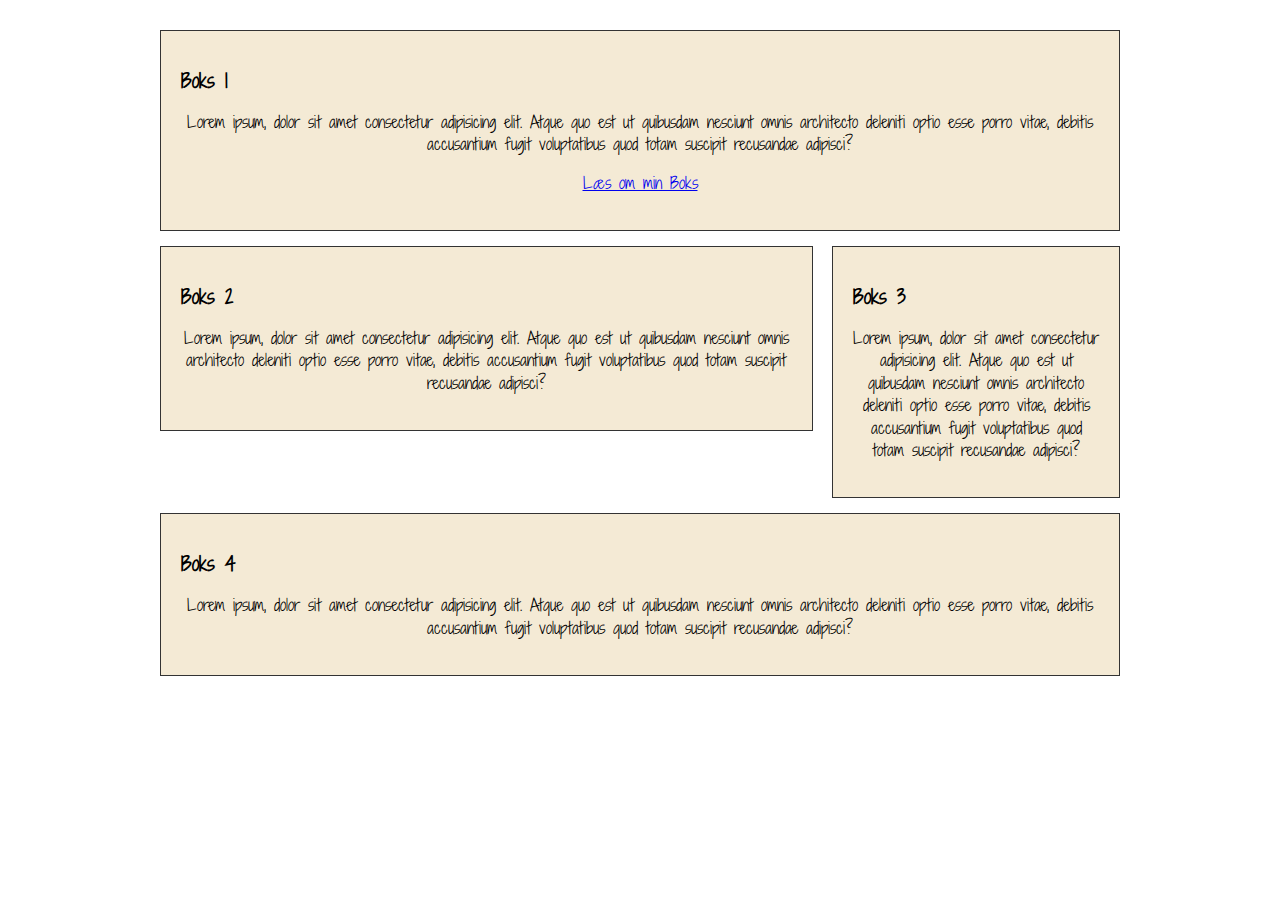
<file: index.html>
<!DOCTYPE html>
<html lang="en">
  <head>
    <meta charset="UTF-8" />
    <meta name="viewport" content="width=device-width, initial-scale=1.0" />
    <link rel="stylesheet" href="style.css" />
    <title>Float</title>
  </head>
  <body>
    <div class="container">
      <div id="box-1" class="box">
        <h3>Boks 1</h3>
        <p>
          Lorem ipsum, dolor sit amet consectetur adipisicing elit. Atque quo
          est ut quibusdam nesciunt omnis architecto deleniti optio esse porro
          vitae, debitis accusantium fugit voluptatibus quod totam suscipit
          recusandae adipisci?
          <div class="link-box">
          <a href="#" id="">Læs om min Boks</a>
          </div>
        </p>
      </div>
      <div id="box-2" class="box">
        <h3>Boks 2</h3>
        <p>
          Lorem ipsum, dolor sit amet consectetur adipisicing elit. Atque quo
          est ut quibusdam nesciunt omnis architecto deleniti optio esse porro
          vitae, debitis accusantium fugit voluptatibus quod totam suscipit
          recusandae adipisci?
        </p>
      </div>
      <div id="box-3" class="box">
        <h3>Boks 3</h3>
        <p>
          Lorem ipsum, dolor sit amet consectetur adipisicing elit. Atque quo
          est ut quibusdam nesciunt omnis architecto deleniti optio esse porro
          vitae, debitis accusantium fugit voluptatibus quod totam suscipit
          recusandae adipisci?
        </p>
      </div>
      <div class="clr"></div>
      <div id="box-4" class="box">
        <h3>Boks 4</h3>
        <p>
          Lorem ipsum, dolor sit amet consectetur adipisicing elit. Atque quo
          est ut quibusdam nesciunt omnis architecto deleniti optio esse porro
          vitae, debitis accusantium fugit voluptatibus quod totam suscipit
          recusandae adipisci?
        </p>
      </div>
    </div>
  </body>
</html>
</file>
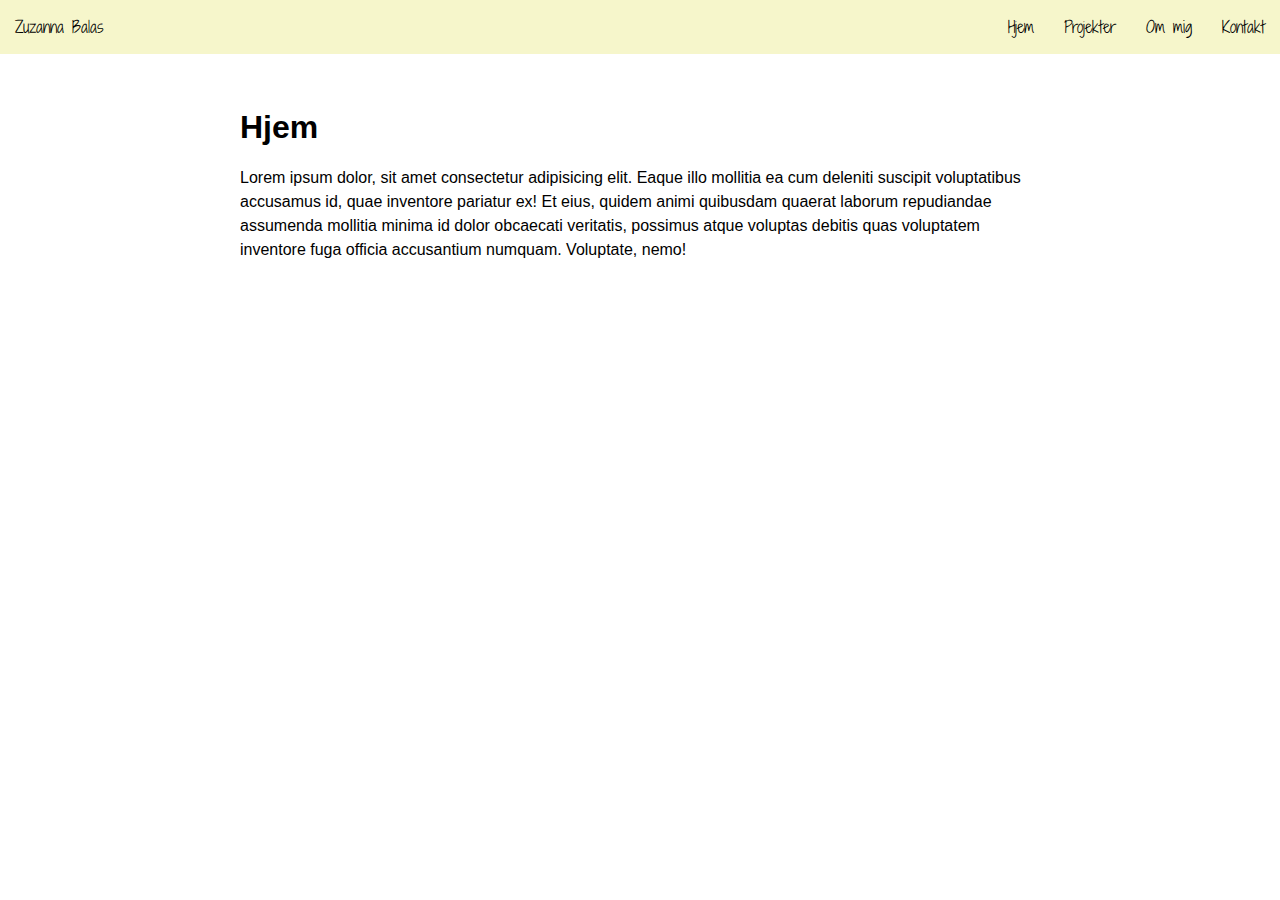
<file: hjem.html>
<!DOCTYPE html>
<html lang="en">
  <head>
    <meta charset="UTF-8" />
    <meta name="viewport" content="width=device-width, initial-scale=1.0" />
    <title>Portfolie</title>
    <!-- ref til mit eget stylesheet -->
    <link rel="stylesheet" href="stylesheet.css" />
    <!-- ref til FontAwesomes stylesheet (så jeg kan bruge deres ikoner) -->
    <link
      rel="stylesheet"
      href="https://cdnjs.cloudflare.com/ajax/libs/font-awesome/4.7.0/css/font-awesome.min.css"
    />
    <style>
      @import url("https://fonts.googleapis.com/css2?family=Ms+Madi&family=Shadows+Into+Light+Two&display=swap");
    </style>
  </head>
  <body>
    <header>
      <div class="logo">
        <a href="#">Zuzanna Balas</a>
      </div>
      <div class="topnav" id="myTopnav">
        <a href="hjem.html">Hjem</a>
        <a href="projekter.html">Projekter</a>
        <a href="om-mig.html">Om mig</a>
        <a href="kontakt.html">Kontakt</a>
        <a href="javascript:void(0);" class="icon" onclick="myFunction()">
          <i class="fa fa-bars"></i>
        </a>
      </div>
    </header>
    <div class="container">
      <article>
        <h1>Hjem</h1>
        <p>
          Lorem ipsum dolor, sit amet consectetur adipisicing elit. Eaque illo
          mollitia ea cum deleniti suscipit voluptatibus accusamus id, quae
          inventore pariatur ex! Et eius, quidem animi quibusdam quaerat laborum
          repudiandae assumenda mollitia minima id dolor obcaecati veritatis,
          possimus atque voluptas debitis quas voluptatem inventore fuga officia
          accusantium numquam. Voluptate, nemo!
        </p>
      </article>
    </div>
    <!-- javascript lånt fra W3Schools -->
    <script>
      function myFunction() {
        var x = document.getElementById("myTopnav");
        if (x.className === "topnav") {
          x.className += " responsive";
        } else {
          x.className = "topnav";
        }
      }
    </script>
  </body>
</html>
</file>
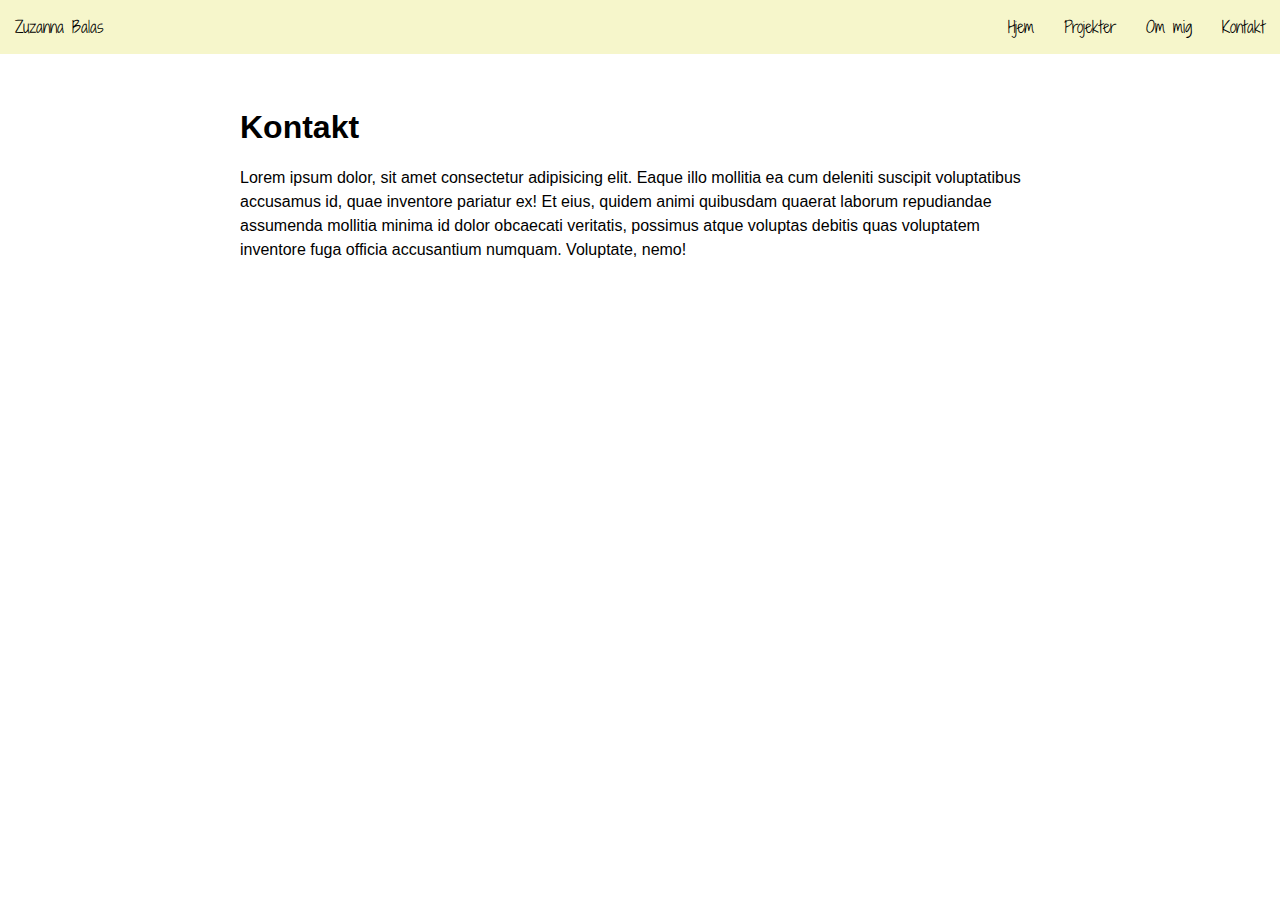
<file: kontakt.html>
<!DOCTYPE html>
<html lang="en">
  <head>
    <meta charset="UTF-8" />
    <meta name="viewport" content="width=device-width, initial-scale=1.0" />
    <title>Portfolie</title>
    <!-- ref til mit eget stylesheet -->
    <link rel="stylesheet" href="stylesheet.css" />
    <!-- ref til FontAwesomes stylesheet (så jeg kan bruge deres ikoner) -->
    <link
      rel="stylesheet"
      href="https://cdnjs.cloudflare.com/ajax/libs/font-awesome/4.7.0/css/font-awesome.min.css"
    />
    <style>
      @import url("https://fonts.googleapis.com/css2?family=Ms+Madi&family=Shadows+Into+Light+Two&display=swap");
    </style>
  </head>
  <body>
    <header>
      <div class="logo">
        <a href="index.html">Zuzanna Balas</a>
      </div>
      <div class="topnav" id="myTopnav">
        <a href="hjem.html">Hjem</a>
        <a href="projekter.html">Projekter</a>
        <a href="om-mig.html">Om mig</a>
        <a href="kontakt.html">Kontakt</a>
        <a href="javascript:void(0);" class="icon" onclick="myFunction()">
          <i class="fa fa-bars"></i>
        </a>
      </div>
    </header>
    <div class="container">
      <article>
        <h1>Kontakt</h1>
        <p>
          Lorem ipsum dolor, sit amet consectetur adipisicing elit. Eaque illo
          mollitia ea cum deleniti suscipit voluptatibus accusamus id, quae
          inventore pariatur ex! Et eius, quidem animi quibusdam quaerat laborum
          repudiandae assumenda mollitia minima id dolor obcaecati veritatis,
          possimus atque voluptas debitis quas voluptatem inventore fuga officia
          accusantium numquam. Voluptate, nemo!
        </p>
      </article>
    </div>
    <!-- javascript lånt fra W3Schools -->
    <script>
      function myFunction() {
        var x = document.getElementById("myTopnav");
        if (x.className === "topnav") {
          x.className += " responsive";
        } else {
          x.className = "topnav";
        }
      }
    </script>
  </body>
</html>
</file>
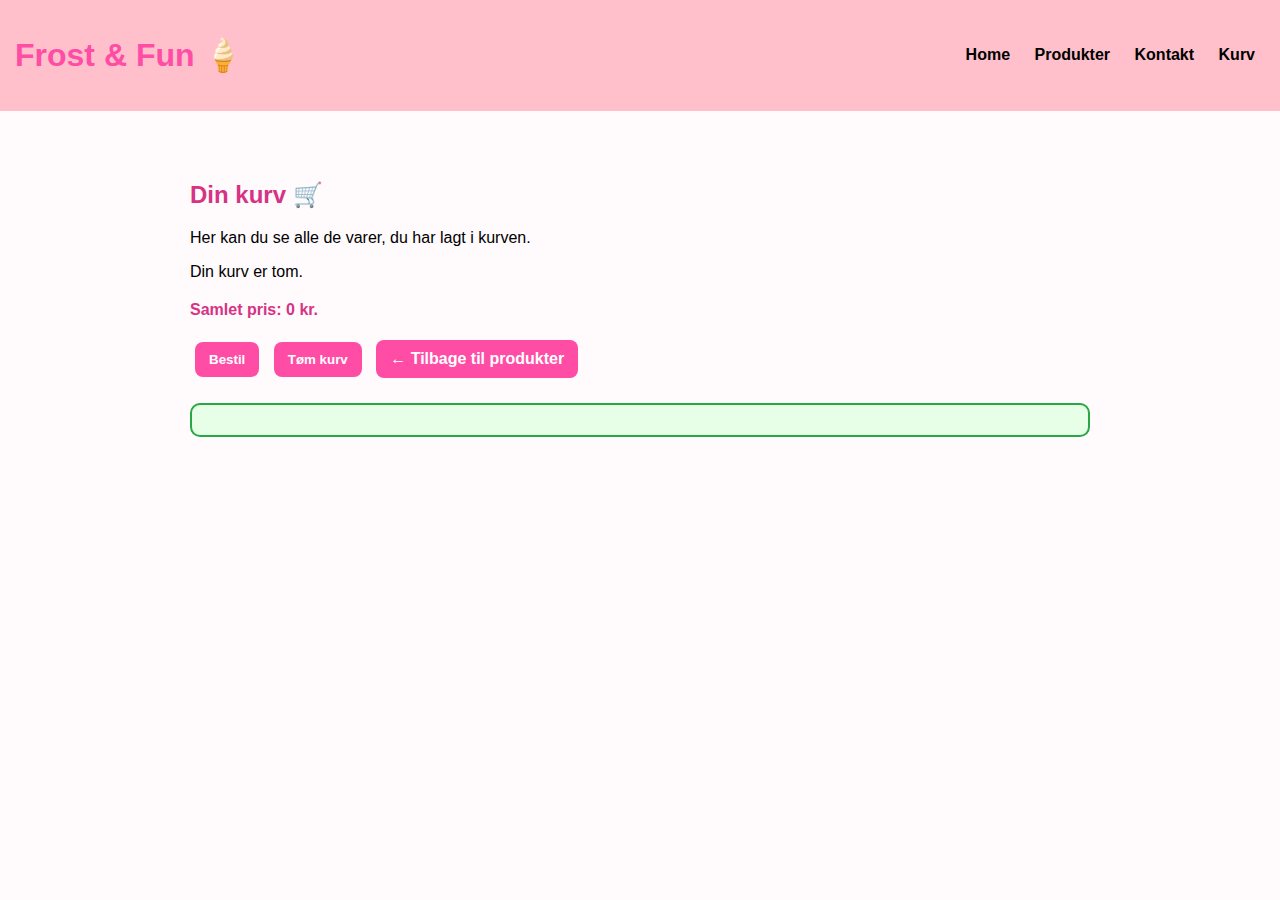
<file: kurv.html>
<!doctype html>
<html lang="da">
  <head>
    <meta charset="UTF-8" />
    <meta name="viewport" content="width=device-width, initial-scale=1.0" />
    <title>Frost & Fun - Kurv</title>
    <link rel="stylesheet" href="frost-&-fun.css" />
  </head>
  <body>
    <header>
      <h1>Frost & Fun 🍦</h1>
      <nav>
        <a href="home.html">Home</a>
        <a href="produkter.html">Produkter</a>
        <a href="kontakt.html">Kontakt</a>
        <a href="kurv.html">Kurv</a>
      </nav>
    </header>

    <main class="products-page">
      <section class="products-section">
        <h2>Din kurv 🛒</h2>
        <p>Her kan du se alle de varer, du har lagt i kurven.</p>

        <div id="cartItems">
          <p>Din kurv er tom.</p>
        </div>

        <p id="totalPrice">Samlet pris: 0 kr.</p>

        <button id="payBtn" class="btn">Bestil</button>
        <button id="clearCartBtn" class="btn">Tøm kurv</button>
        <a href="produkter.html" class="btn">← Tilbage til produkter</a>

        <div id="receipt" class="receipt"></div>
      </section>
    </main>

    <script src="frost-&-fun.js"></script>
  </body>
</html>
</file>
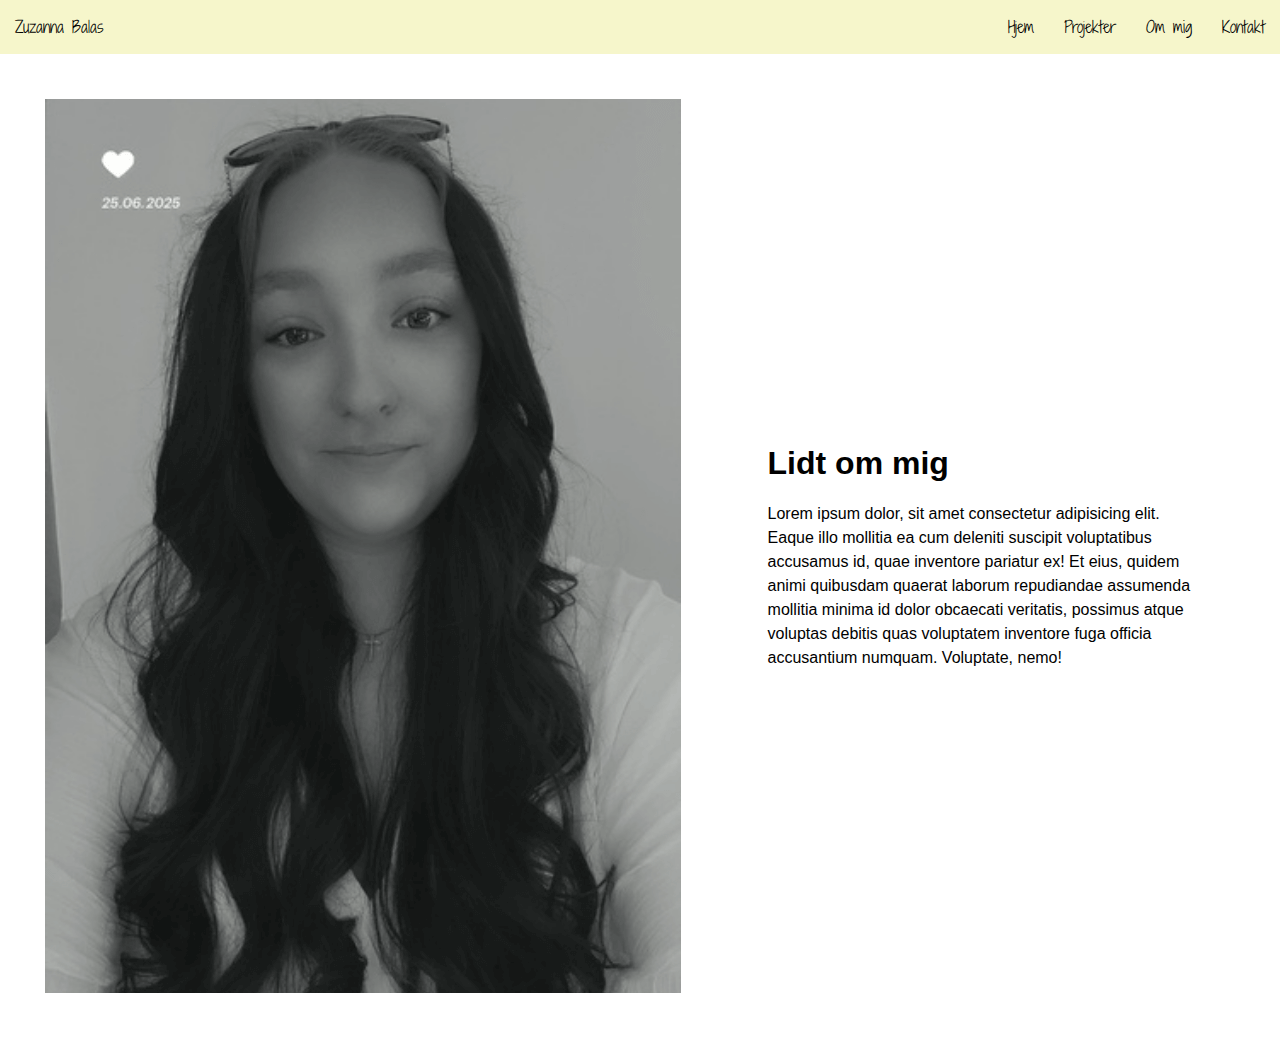
<file: om-mig.html>
<!DOCTYPE html>
<html lang="en">
  <head>
    <meta charset="UTF-8" />
    <meta name="viewport" content="width=device-width, initial-scale=1.0" />
    <title>Portfolie</title>
    <!-- ref til mit eget stylesheet -->
    <link rel="stylesheet" href="stylesheet.css" />
    <!-- ref til FontAwesomes stylesheet (så jeg kan bruge deres ikoner) -->
    <link
      rel="stylesheet"
      href="https://cdnjs.cloudflare.com/ajax/libs/font-awesome/4.7.0/css/font-awesome.min.css"
    />
    <style>
      @import url("https://fonts.googleapis.com/css2?family=Ms+Madi&family=Shadows+Into+Light+Two&display=swap");
    </style>
  </head>
  <body>
    <header>
      <div class="logo">
        <a href="#">Zuzanna Balas</a>
      </div>
      <div class="topnav" id="myTopnav">
        <a href="hjem.html">Hjem</a>
        <a href="projekter.html">Projekter</a>
        <a href="om-mig.html">Om mig</a>
        <a href="kontakt.html">Kontakt</a>
        <a href="javascript:void(0);" class="icon" onclick="myFunction()">
          <i class="fa fa-bars"></i>
        </a>
      </div>
    </header>
    <div class="container-om-mig">
      <div class="img-om-mig">
        <img src="Skærmbillede 2025-10-01 kl. 14.16.08.png" />
      </div>
      <article class="text-om-mig">
        <h1>Lidt om mig</h1>
        <p>
          Lorem ipsum dolor, sit amet consectetur adipisicing elit. Eaque illo
          mollitia ea cum deleniti suscipit voluptatibus accusamus id, quae
          inventore pariatur ex! Et eius, quidem animi quibusdam quaerat laborum
          repudiandae assumenda mollitia minima id dolor obcaecati veritatis,
          possimus atque voluptas debitis quas voluptatem inventore fuga officia
          accusantium numquam. Voluptate, nemo!
        </p>
      </article>
    </div>
    <!-- javascript lånt fra W3Schools -->
    <script>
      function myFunction() {
        var x = document.getElementById("myTopnav");
        if (x.className === "topnav") {
          x.className += " responsive";
        } else {
          x.className = "topnav";
        }
      }
    </script>
  </body>
</html>
</file>
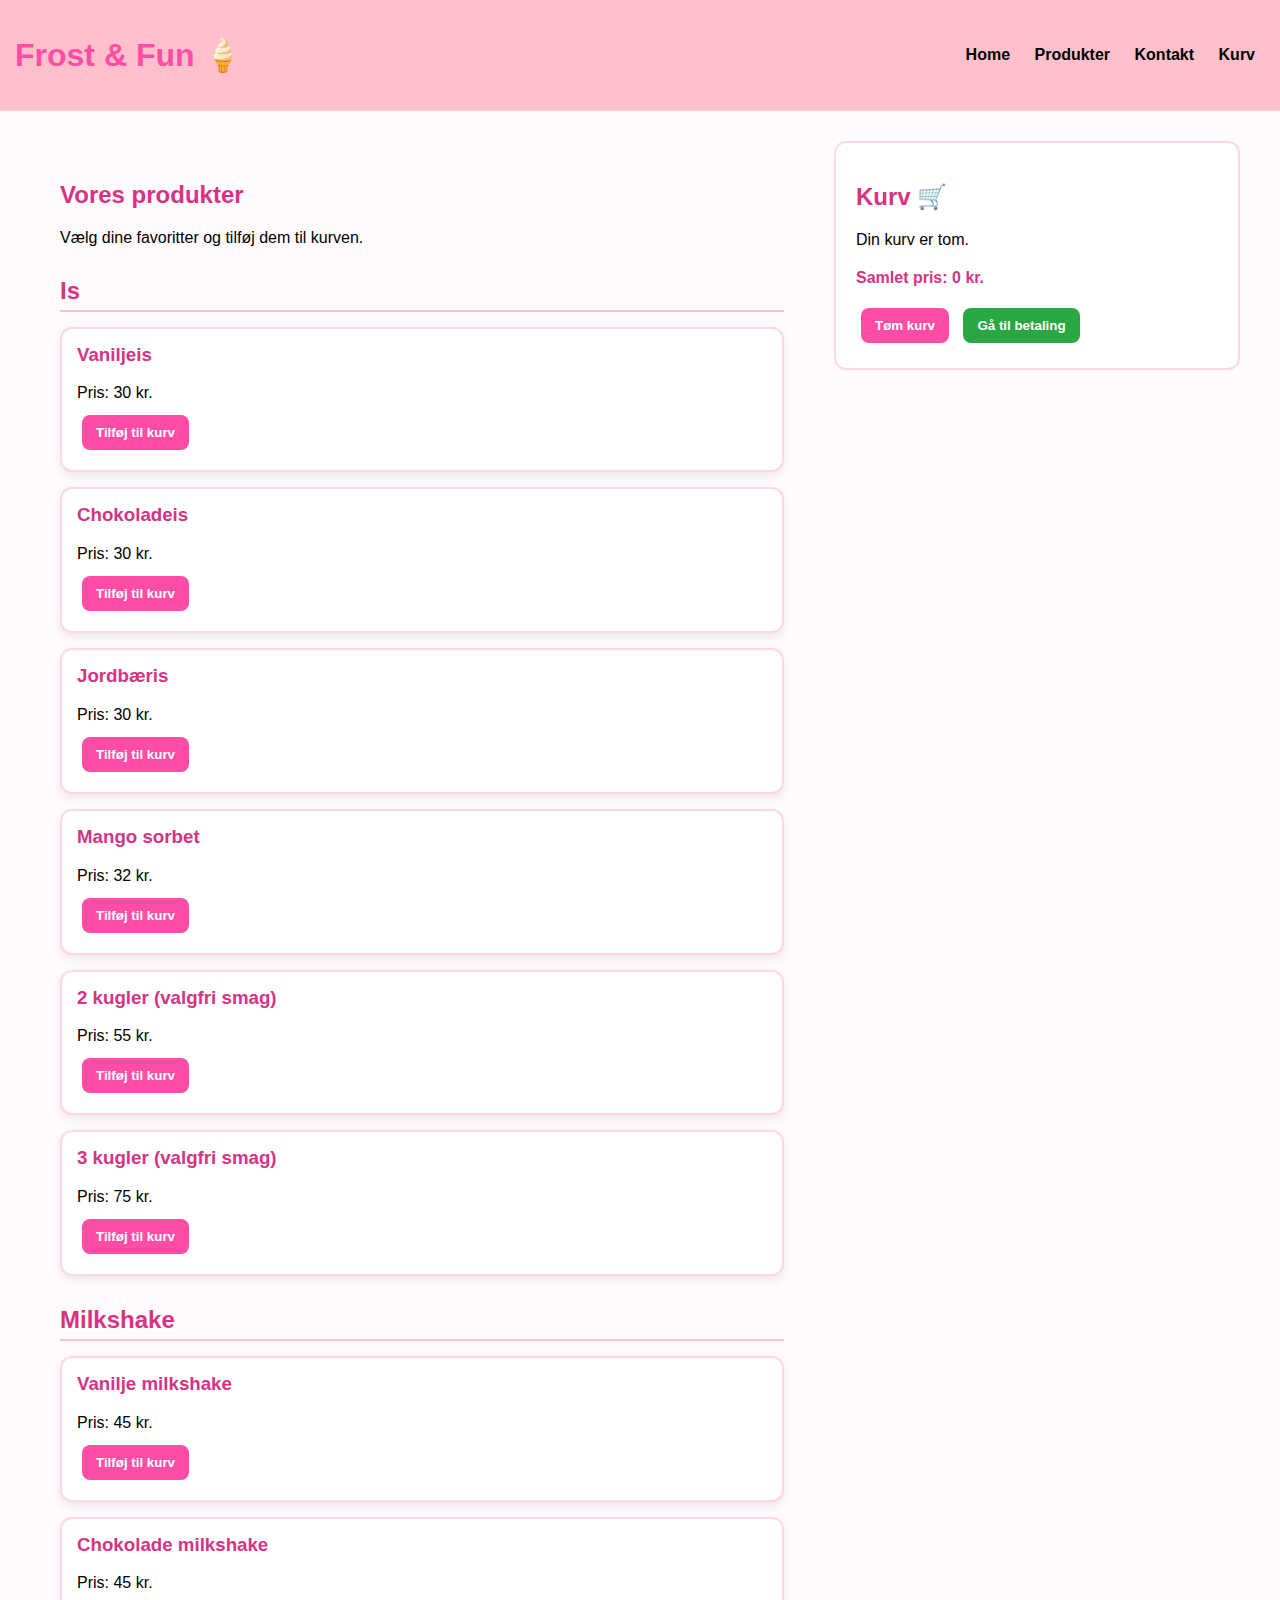
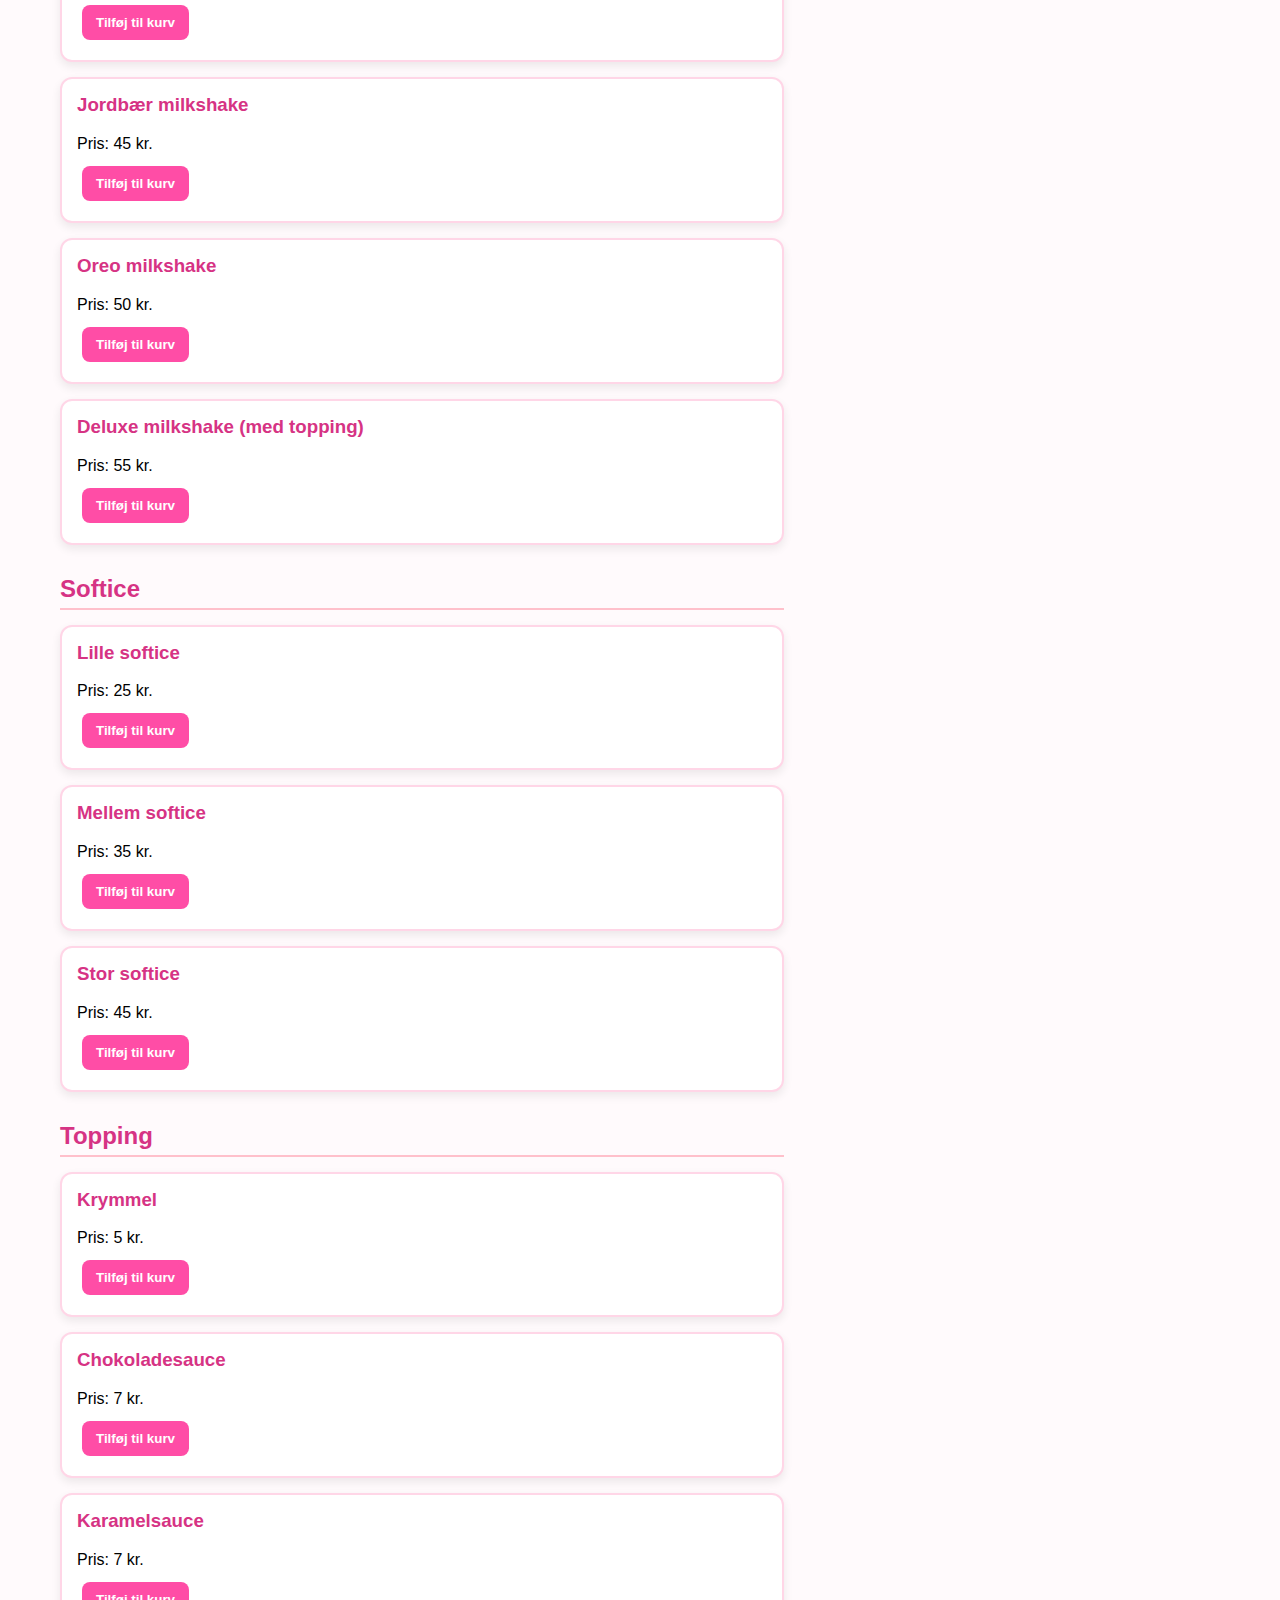
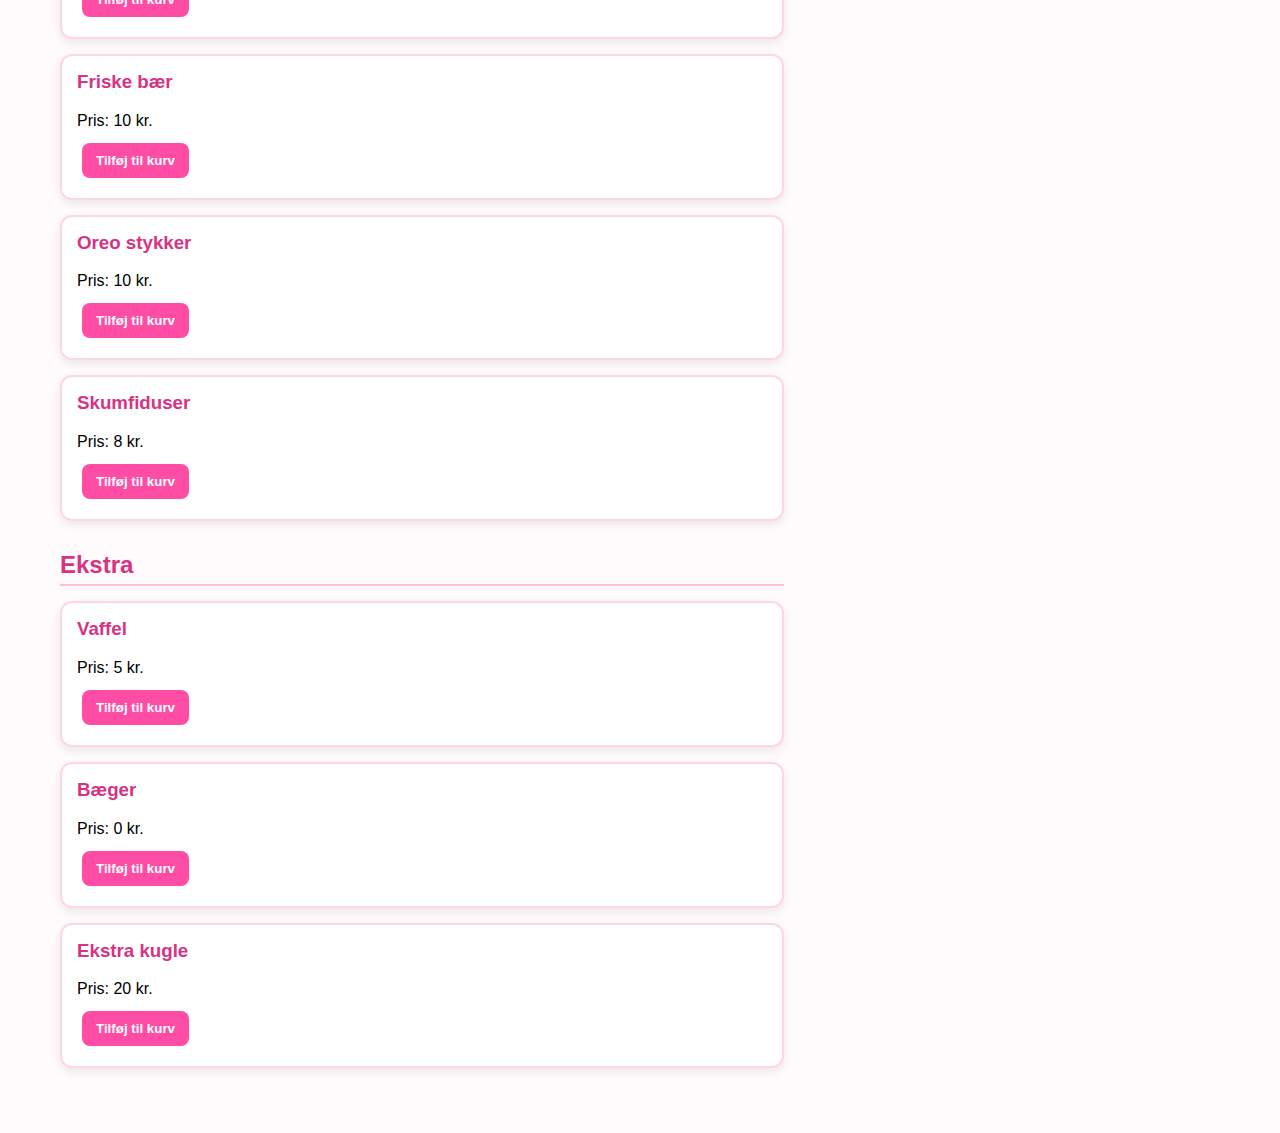
<file: produkter.html>
<!doctype html>
<html lang="da">
  <head>
    <meta charset="UTF-8" />
    <meta name="viewport" content="width=device-width, initial-scale=1.0" />
    <title>Frost & Fun - Produkter</title>
    <link rel="stylesheet" href="frost-&-fun.css" />
  </head>
  <body>
    <header>
      <h1>Frost & Fun 🍦</h1>
      <nav>
        <a href="home.html">Home</a>
        <a href="produkter.html">Produkter</a>
        <a href="kontakt.html">Kontakt</a>
        <a href="kurv.html">Kurv</a>
      </nav>
    </header>

    <main class="products-page">
      <section class="products-section">
        <h2>Vores produkter</h2>
        <p>Vælg dine favoritter og tilføj dem til kurven.</p>
        <div id="products" class="products-grid"></div>
      </section>

      <aside class="cart-section">
        <h2>Kurv 🛒</h2>
        <div id="cartItems">
          <p>Din kurv er tom.</p>
        </div>
        <p id="totalPrice">Samlet pris: 0 kr.</p>
        <button id="clearCartBtn" class="btn">Tøm kurv</button>
        <button id="checkoutBtn" class="btn">Gå til betaling</button>
      </aside>
    </main>

    <script src="frost-&-fun.js"></script>
  </body>
</html>
</file>
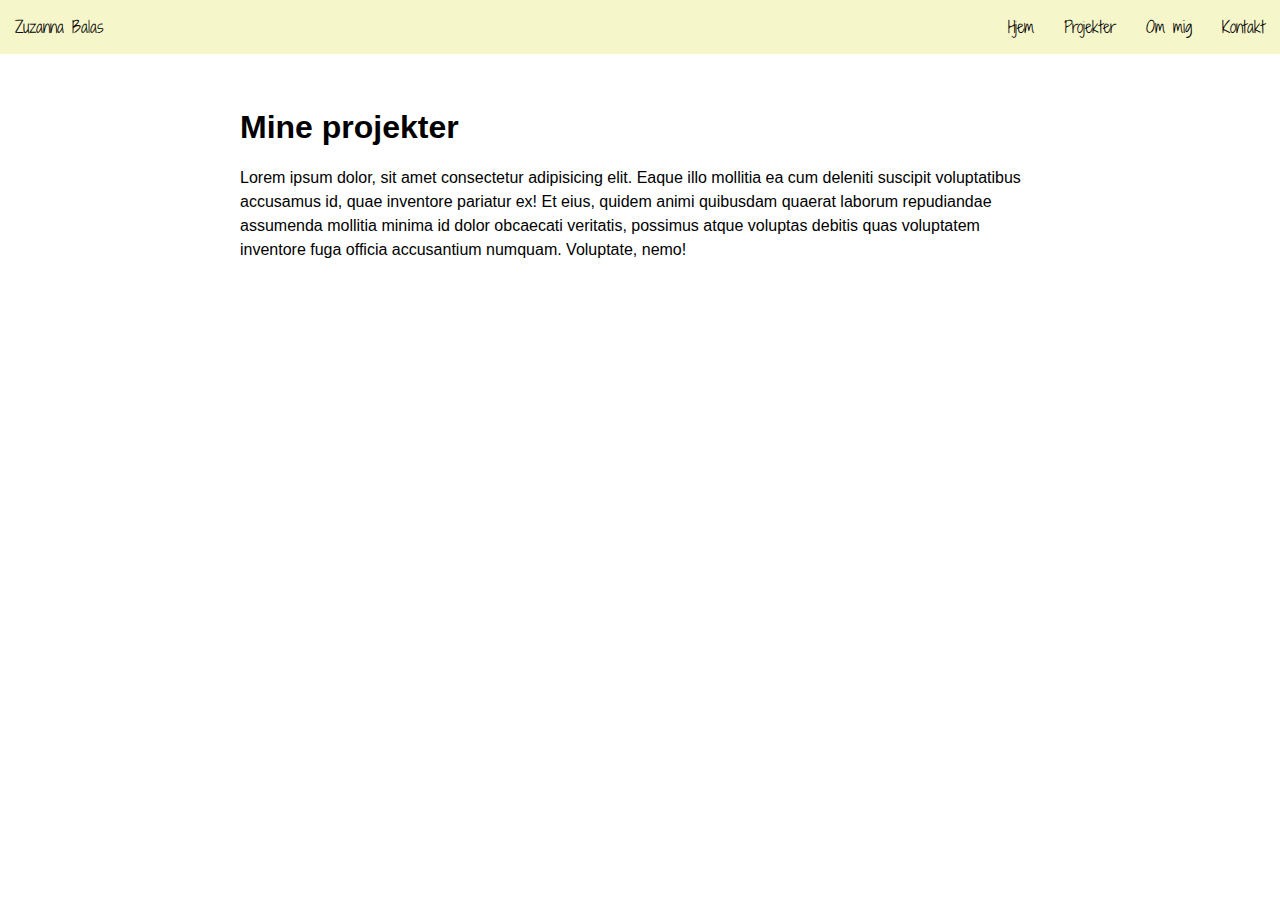
<file: projekter.html>
<!DOCTYPE html>
<html lang="en">
  <head>
    <meta charset="UTF-8" />
    <meta name="viewport" content="width=device-width, initial-scale=1.0" />
    <title>Portfolie</title>
    <!-- ref til mit eget stylesheet -->
    <link rel="stylesheet" href="stylesheet.css" />
    <!-- ref til FontAwesomes stylesheet (så jeg kan bruge deres ikoner) -->
    <link
      rel="stylesheet"
      href="https://cdnjs.cloudflare.com/ajax/libs/font-awesome/4.7.0/css/font-awesome.min.css"
    />
    <style>
      @import url("https://fonts.googleapis.com/css2?family=Ms+Madi&family=Shadows+Into+Light+Two&display=swap");
    </style>
  </head>
  <body>
    <header>
      <div class="logo">
        <a href="#">Zuzanna Balas</a>
      </div>
      <div class="topnav" id="myTopnav">
        <a href="hjem.html">Hjem</a>
        <a href="projekter.html">Projekter</a>
        <a href="om-mig.html">Om mig</a>
        <a href="kontakt.html">Kontakt</a>
        <a href="javascript:void(0);" class="icon" onclick="myFunction()">
          <i class="fa fa-bars"></i>
        </a>
      </div>
    </header>
    <div class="container">
      <article>
        <h1>Mine projekter</h1>
        <p>
          Lorem ipsum dolor, sit amet consectetur adipisicing elit. Eaque illo
          mollitia ea cum deleniti suscipit voluptatibus accusamus id, quae
          inventore pariatur ex! Et eius, quidem animi quibusdam quaerat laborum
          repudiandae assumenda mollitia minima id dolor obcaecati veritatis,
          possimus atque voluptas debitis quas voluptatem inventore fuga officia
          accusantium numquam. Voluptate, nemo!
        </p>
      </article>
    </div>
    <!-- javascript lånt fra W3Schools -->
    <script>
      function myFunction() {
        var x = document.getElementById("myTopnav");
        if (x.className === "topnav") {
          x.className += " responsive";
        } else {
          x.className = "topnav";
        }
      }
    </script>
  </body>
</html>
</file>
<file: style.css>
@import url("https://fonts.googleapis.com/css2?family=Shadows+Into+Light+Two&display=swap");
* {
  box-sizing: border-box;
}
body {
  font-family: "Shadows Into Light Two", cursive;
  line-height: 1.4em;
}
.box {
  background: #f4ead5;
  border: 1px solid#333;
  padding: 20px;
  margin-bottom: 15px;
}
#box-2 {
  float: left;
  width: 68%;
}
#box-3 {
  float: right;
  width: 30%;
}
.clr {
  clear: both;
}
.container {
  width: 960px;
  margin: 30px auto;
}
.box p {
  text-align: center;
}
.link-box {
  text-align: center;
}
</file>
<file: stylesheet.css>
* {
  margin: 0;
  padding: 0;
}

body {
  font-family: arial, helvetica, sans-serif;
}
.topnav {
  background-color: #f6f6cb;
  display: flex;
  justify-content: flex-end;
}
header a {
  color: black;
  padding: 15px;
  text-decoration: none;
  font-family: "Shadows Into Light Two", cursive;
  font-weight: 400;
  font-style: normal;
}
.topnav a:hover {
  background-color: #0c0c0c;
  color: #f4f1f1;
}
.topnav .icon {
  display: none;
}
.logo {
  position: absolute;
  top: 0;
  left: 0;
  color: whitesmoke;
  padding: 15px 0;
}
article {
  padding: 15px;
  max-width: 800px;
  margin: 0 auto;
}
h1 {
  padding: 20px 0;
}
p {
  line-height: 150%;
}

/* mobile menu  */
@media screen and (max-width: 600px) {
  .topnav a {
    display: none;
  }
  .topnav .icon {
    display: block;
    font-size: 1em;
  }
  .responsive {
    position: relative;
    padding: 60px 0 40px 0;
    flex-direction: column;
    align-items: center;
  }
  .responsive .icon {
    position: absolute;
    right: 0;
    top: 0;
  }
  .responsive a {
    display: block;
    font-size: 1.2em;
  }
  .logo {
    z-index: 1;
  }
}
/*om mig*/
.container-om-mig {
  display: flex;
  justify-content: center;
  align-items: center;
  margin: 20px;
}
.img-om-mig {
  width: 90%;
  margin: 1%;
  padding: 1%;
}
.text-om-mig {
  padding: 5%;
  width: 100%;
}
/*footer*/
footer {
  background-color: #f6f6cb;
  text-align: center;
  padding: 10px;
  margin-top: 20px;
  font-size: 0.8em;
}
footer a {
  color: black;
  text-decoration: none;
}
footer a:hover {
  text-decoration: underline;
}
/*projekter*/
.container {
  margin: 20px;
}
article {
  padding: 15px;
  max-width: 800px;
  margin: 0 auto;
}
</file>
<file: frost-&-fun.css>
body {
  font-family: Arial, sans-serif;
  margin: 0;
  background: #fffafc;
}

header {
  background: pink;
  padding: 15px;
  display: flex;
  justify-content: space-between;
  align-items: center;
}

nav a {
  margin: 0 10px;
  text-decoration: none;
  color: black;
  font-weight: bold;
}

nav a:hover {
  color: #ff4da6;
}

section {
  padding: 20px;
  max-width: 900px;
  margin: auto;
}

h1,
h2 {
  color: #ff4da6;
}

.hero {
  text-align: center;
  padding: 40px 20px;
}

.hero-img {
  width: 100%;
  max-width: 600px;
  border-radius: 12px;
  margin: 20px 0;
}

.btn {
  display: inline-block;
  background-color: #ff4da6;
  color: white;
  text-decoration: none;
  border: none;
  padding: 10px 14px;
  border-radius: 8px;
  cursor: pointer;
  font-weight: bold;
  margin: 5px;
}

.btn:hover {
  background-color: #e60073;
}
.opening-hours {
  margin-top: 30px;
  padding: 20px;
  background: #fff0f6;
  border: 2px solid #ffd6e7;
  border-radius: 15px;
  max-width: 500px;
  margin-left: auto;
  margin-right: auto;
}

.opening-hours ul {
  list-style: none;
  padding: 0;
}

.opening-hours li {
  margin: 5px 0;
}
.opening-hours .btn {
  display: block;
  margin: 20px auto;
  text-align: center;
}

.note {
  font-size: 12px;
  color: gray;
  margin-top: 10px;
}

.products-page {
  max-width: 1200px;
  margin: 30px auto;
  padding: 0 20px;
  display: flex;
  gap: 30px;
  align-items: flex-start;
}

.products-section {
  flex: 2;
}

.products-section h2,
.cart-section h2 {
  color: #d63384;
}

.products-grid {
  display: block;
  margin-top: 20px;
}

.category-title {
  margin-top: 30px;
  margin-bottom: 15px;
  padding-bottom: 5px;
  border-bottom: 2px solid pink;
  color: #ff4da6;
}

.product-card {
  background: white;
  border: 2px solid #ffd6e7;
  border-radius: 12px;
  padding: 15px;
  margin-bottom: 15px;
  box-shadow: 0 4px 10px rgba(0, 0, 0, 0.08);
}

.product-card h3 {
  margin-top: 0;
  color: #d63384;
}

.product-card p {
  margin: 8px 0;
}

.cart-section {
  flex: 1;
  background: white;
  border: 2px solid #ffd6e7;
  border-radius: 12px;
  padding: 20px;
  position: sticky;
  top: 20px;
}

.cart-item {
  border-bottom: 1px solid #eee;
  padding: 10px 0;
}

.cart-item:last-child {
  border-bottom: none;
}

#totalPrice {
  font-weight: bold;
  margin-top: 20px;
  color: #d63384;
}
#checkoutBtn {
  background-color: #28a745;
}

#checkoutBtn:hover {
  background-color: #218838;
}
.receipt {
  margin-top: 20px;
  padding: 15px;
  background: #e6ffe6;
  border: 2px solid #28a745;
  border-radius: 10px;
}
.contact-section {
  max-width: 500px;
  margin: 40px auto;
  padding: 25px;
  background: white;
  border: 2px solid #ffd6e7;
  border-radius: 15px;
  text-align: center;
}

.contact-form {
  display: flex;
  flex-direction: column;
  gap: 15px;
  margin-top: 20px;
}

.contact-form input,
.contact-form textarea {
  padding: 12px;
  border: 2px solid #ffd6e7;
  border-radius: 10px;
  font-size: 14px;
}

.contact-form textarea {
  min-height: 100px;
  resize: none;
}

.contact-form input:focus,
.contact-form textarea:focus {
  outline: none;
  border-color: #ff4da6;
}

#response {
  margin-top: 15px;
  color: green;
  font-weight: bold;
}

@media (max-width: 900px) {
  .products-page {
    flex-direction: column;
  }

  .cart-section {
    position: static;
    width: 100%;
  }
}
</file>
